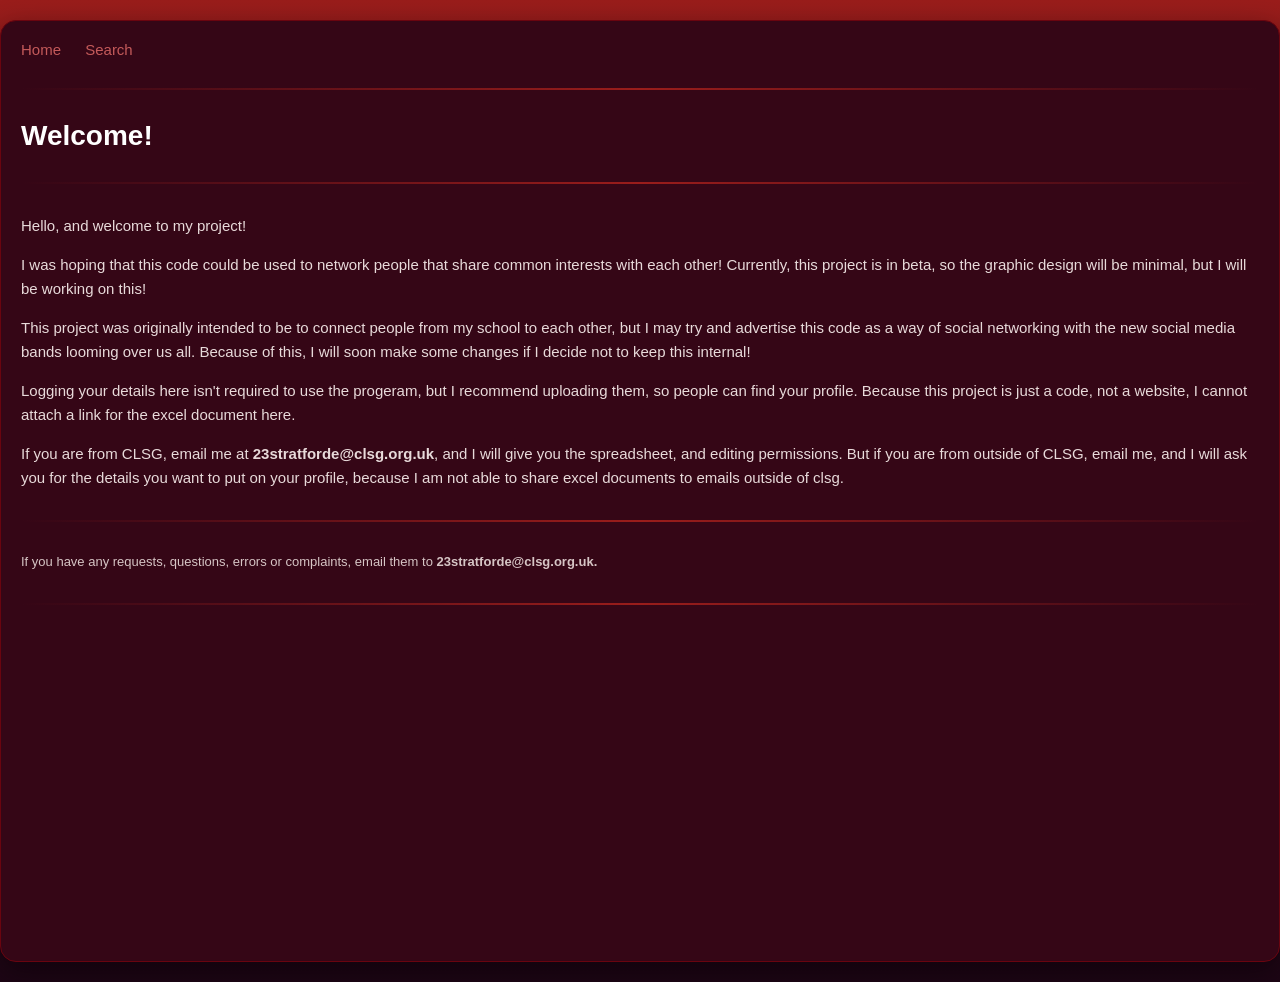
<file: index.html>
<head>
<title>online connection code</title>
<link href="style.css" rel="stylesheet" type="text/css" />
<style>
div {
  width: 100%;
  // max-width: 425px;
}

.divider {
  // max-width: 425px;
  margin-left: 0;
}

div.a {
  word-wrap: normal;
}

</style>
</head>

<body>
<nav>
  <a href="index.html">Home</a>
  <a href="search.html">Search</a>
  <hr class="divider" style="clear:both;">
</nav>

<p></p>

  <h1>Welcome!</h1>
  <hr class="divider" style="clear:both;">
  <p>Hello, and welcome to my project!</p>
<div class="a"> I was hoping that this code could be used to network people that share common interests with each other! Currently, this project is in beta, so the graphic design will be minimal, but I will be working on this!</div>
<p></p>
<div class="a">This project was originally intended to be to connect people from my school to each other, but I may try and advertise this code as a way of social networking with the new social media bands looming over us all. Because of this, I will soon make some changes if I decide not to keep this internal!
<p></p>
</div>
<div class="a">Logging your details here isn't required to use the progeram, but I recommend uploading them, so people can find your profile. Because this project is just a code, not a website, I cannot attach a link for the excel document here.</div>
<p></p>
<div class="a">If you are from CLSG, email me at <b> 23stratforde@clsg.org.uk</b>, and I will give you the spreadsheet, and editing permissions. But if you are from outside of CLSG, email me, and I will ask you for the details you want to put on your profile, because I am not able to share excel documents to emails outside of clsg.</div>
<hr class="divider" style="clear:both;">

<div class="a"><sub>If you have any requests, questions, errors or complaints, email them to <b>23stratforde@clsg.org.uk.</b></sub></div>
<hr class="divider" style="clear:both;">

</body>
</file>
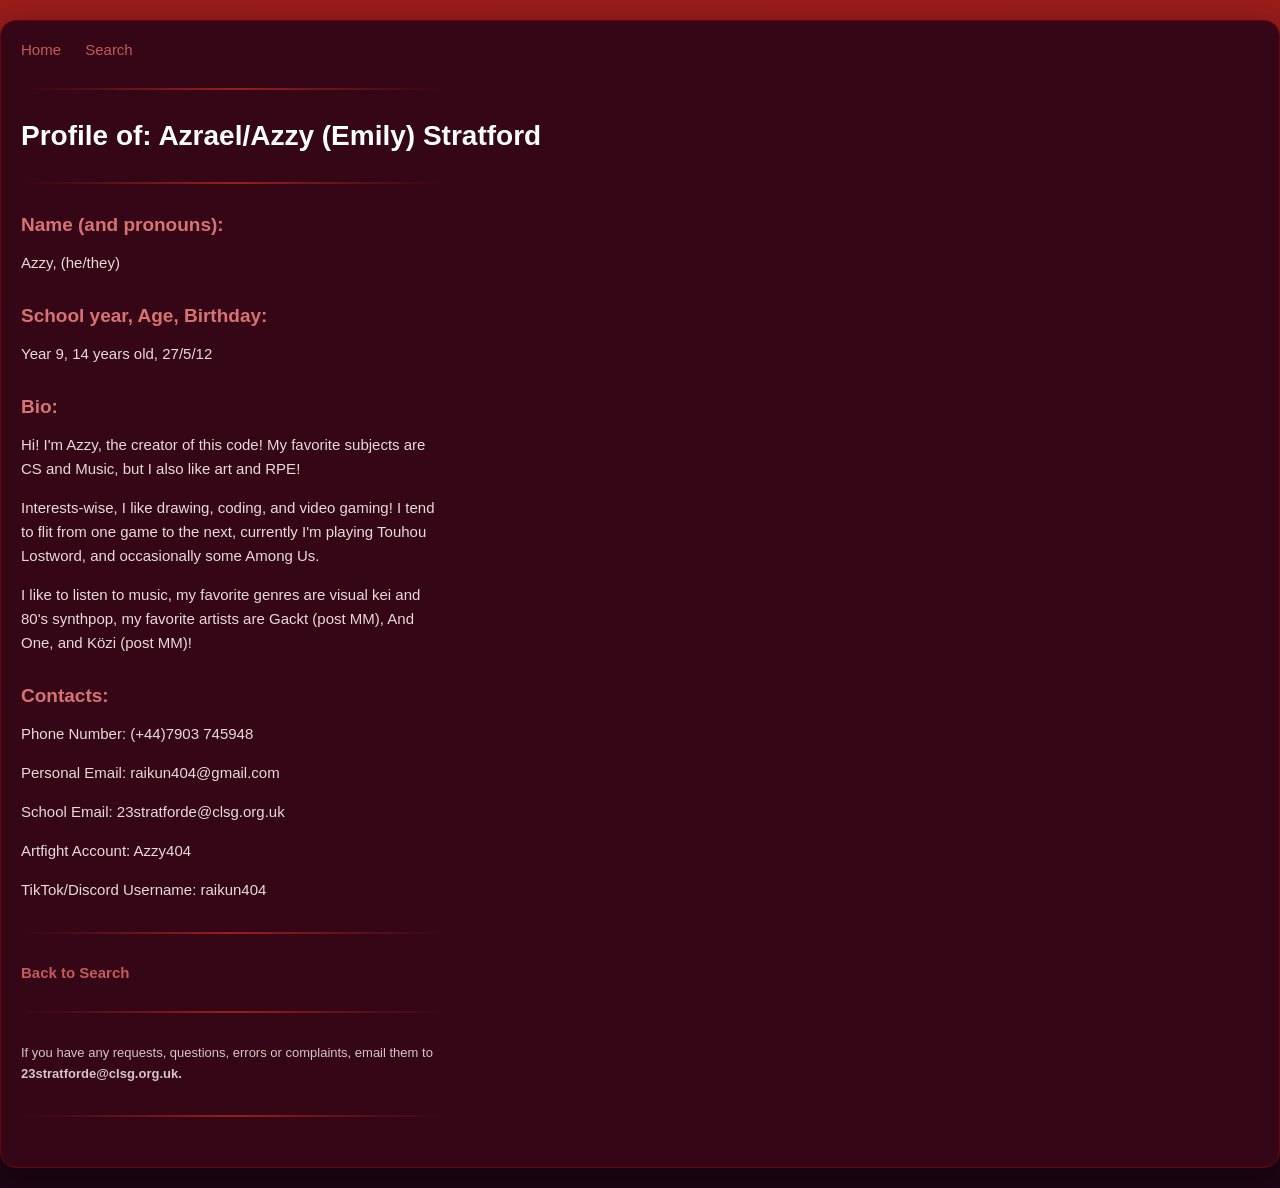
<file: azzy.html>
<head>
<title>online connection code</title>
<link href="style.css" rel="stylesheet" type="text/css" />
<style>
div {
  width: 100%;
  max-width: 425px;
}

div.a {
  word-wrap: normal;
}

.divider {
  width: 425px;
  margin-left: 0;
}
</style>
</head>


<body>
<nav>
  <a href="index.html">Home</a>
  <a href="search.html">Search</a>
  <hr class="divider" style="clear:both;">
</nav>
<p></p>
<h1>Profile of: Azrael/Azzy (Emily) Stratford</h1>
<hr class="divider" style="clear:both;">
<p></p>
<h2>Name (and pronouns):</h2> 
<p>Azzy, (he/they)</p>
<h2>School year, Age, Birthday:</h2>
<p>Year 9, 14 years old, 27/5/12</p>
<h2>Bio:</h2>
<div class="a">Hi! I'm Azzy, the creator of this code! My favorite subjects are CS and Music, but I also like art and RPE!</div> 
<p></p>
<div class="a">Interests-wise, I like drawing, coding, and video gaming! I tend to flit from one game to the next, currently I'm playing Touhou Lostword, and occasionally some Among Us.</div>
<p></p>
<div class="a">I like to listen to music, my favorite genres are visual kei and 80's synthpop, my favorite artists are Gackt (post MM), And One, and Közi (post MM)!</div>
<p></p>
<h2>Contacts:</h2>
<p>Phone Number: (+44)7903 745948</p>
<p>Personal Email: raikun404@gmail.com</p>
<p>School Email: 23stratforde@clsg.org.uk</p>
<p>Artfight Account: Azzy404</p>
<p>TikTok/Discord Username: raikun404</p>

<hr class="divider" style="clear:both;">
<a href="search.html"><b>Back to Search</b></a>
<hr class="divider" style="clear:both;">
<div class="a"><sub>If you have any requests, questions, errors or complaints, email them to <b>23stratforde@clsg.org.uk.</b></sub></div>
<hr class="divider" style="clear:both;">
</body>
</file>
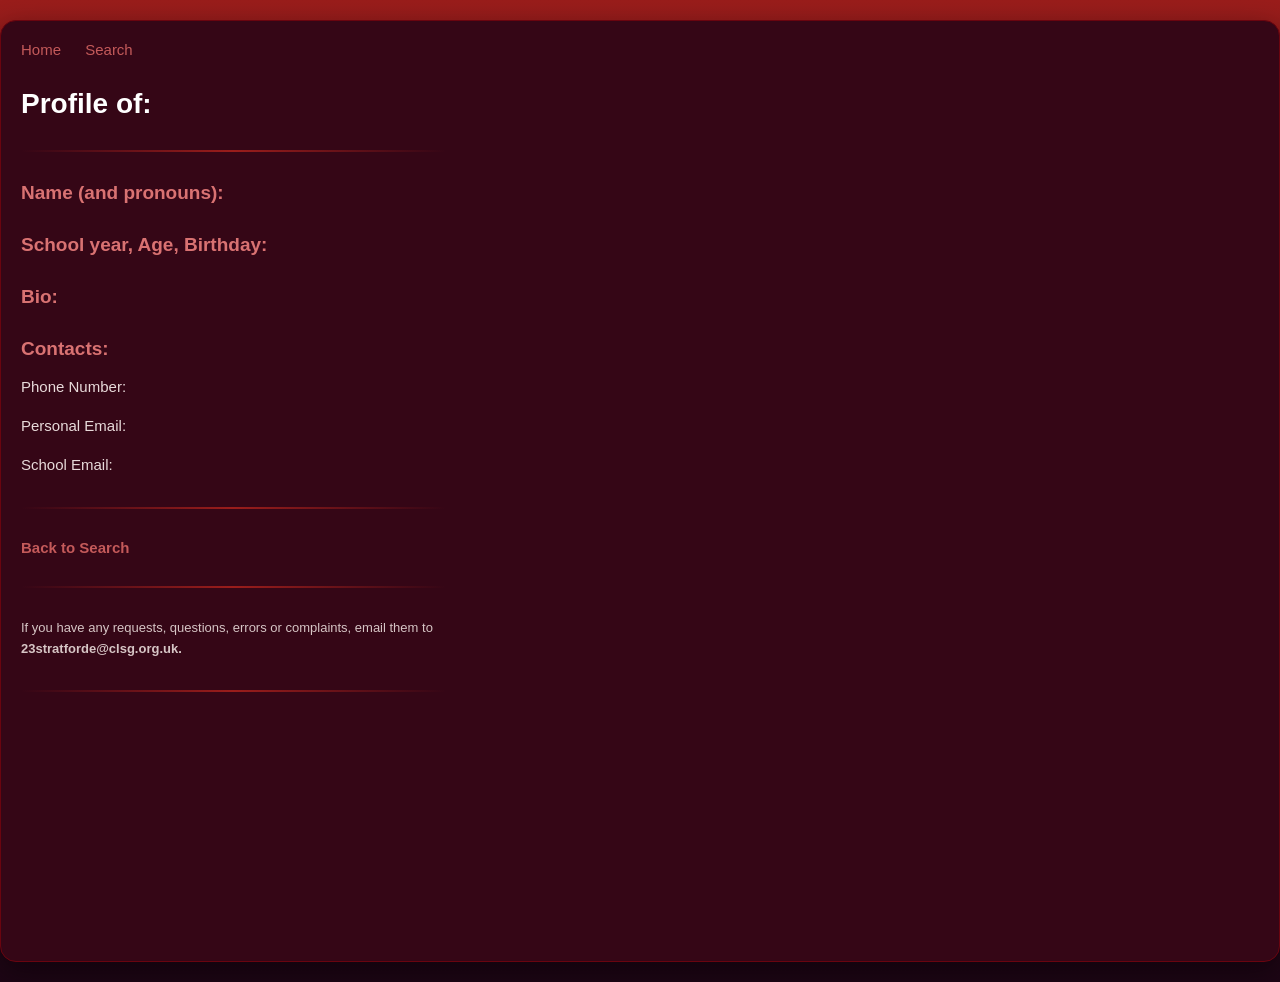
<file: basic.html>
<head>
<title>online connection code</title>
<link href="style.css" rel="stylesheet" type="text/css" />
<style>
div {
  width: 100%;
  max-width: 425px;
}

div.a {
  word-wrap: normal;
}

.divider {
  width: 425px;
  margin-left: 0;
}
</style>
</head>


<body>
<nav>
  <a href="index.html">Home</a>
  <a href="search.html">Search</a>
</nav>
<p></p>
<h1>Profile of: </h1>
<hr class="divider" style="clear:both;">
<p></p>
<h2>Name (and pronouns):</h2> 
<p></p>
<h2>School year, Age, Birthday:</h2>
<p></p>
<h2>Bio:</h2>
<div class="a"></div> 
<p></p>

<p></p>
<h2>Contacts:</h2>
<p>Phone Number:</p>
<p>Personal Email: </p>
<p>School Email: </p>

<hr class="divider" style="clear:both;">
<a href="search.html"><b>Back to Search</b></a>
<hr class="divider" style="clear:both;">
<div class="a"><sub>If you have any requests, questions, errors or complaints, email them to <b>23stratforde@clsg.org.uk.</b></sub></div>
<hr class="divider" style="clear:both;">
</body>
</file>
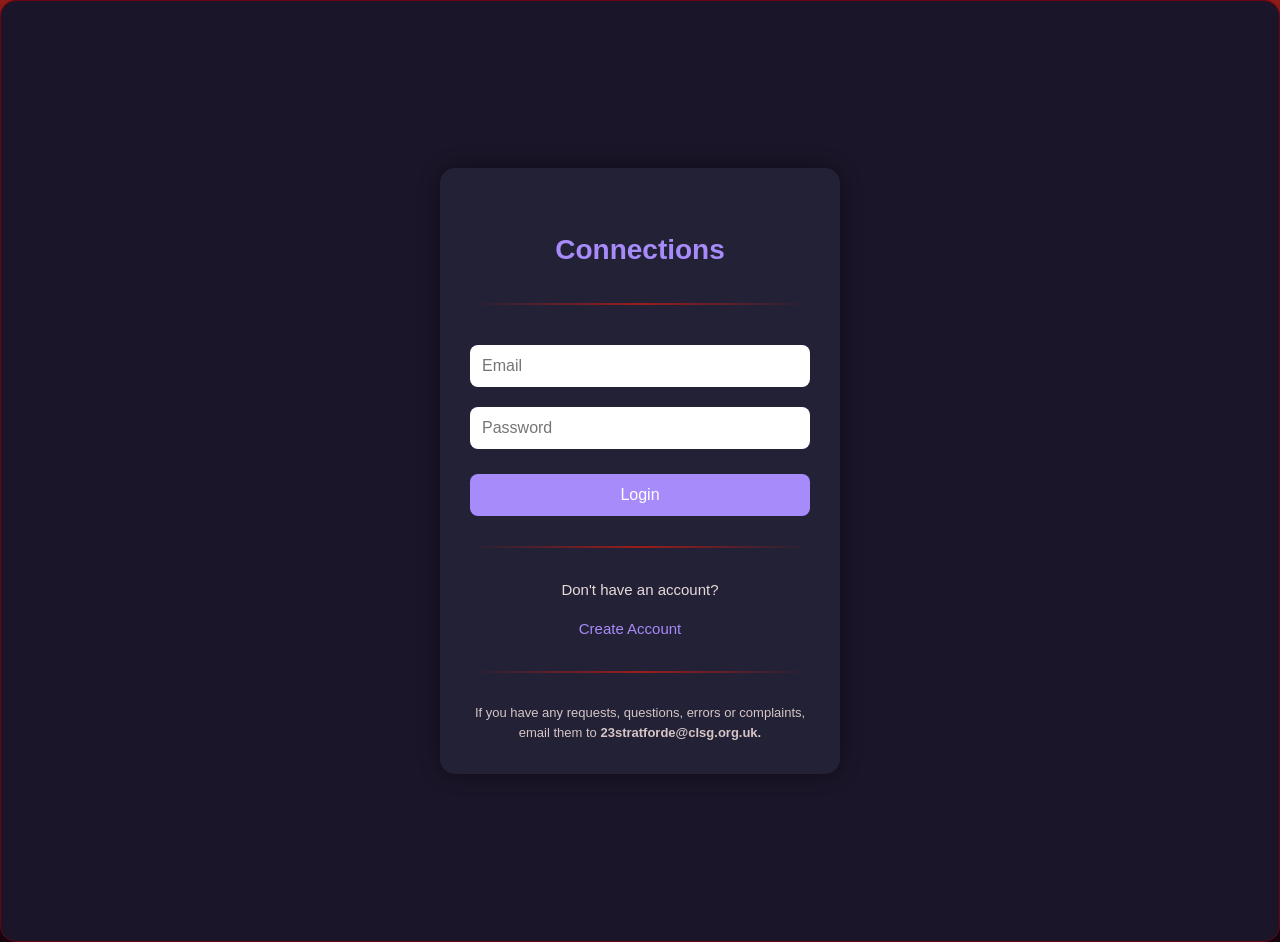
<file: login.html>
<html>
<head>
<meta charset="UTF-8">
<title>Connections - Login</title>
<link rel="stylesheet" href="style.css">
<style>
body{
    font-family:Arial,sans-serif;
    background:#1A1528;
    color:white;
    display:flex;
    justify-content:center;
    align-items:center;
    margin:0;
    min-height: 100vh;
}
.login-box{

    width:340px;
    background:#232136;
    padding:30px;
    border-radius:15px;
    text-align:center;
    box-shadow:0 0 20px rgba(0,0,0,.4);

}
h1{
    margin-bottom:25px;
    color:#A78BFA;
}
input{
    width:100%;
    box-sizing:border-box;
    padding:12px;
    margin:10px 0;
    border:none;
    border-radius:8px;
    font-size:16px;
}
button{
    width:100%;
    padding:12px;
    margin-top:15px;
    background:#A78BFA;
    color:white;
    border:none;
    border-radius:8px;
    font-size:16px;
    cursor:pointer;
    transition:.2s;
}
button:hover{
    background:#C4B5FD;
}
a{
    color:#A78BFA;
    text-decoration:none;
}
a:hover{
    color:#C4B5FD;
}
#error{
    color:#ff8080;
    margin-top:15px;
}
</style>
</head>

<body>

<div class="login-box">
<h1>Connections</h1>
<hr class="divider" style="clear:both;">

<input type="email" id="email" placeholder="Email">
<input type="password" id="password" placeholder="Password">
<button onclick="login()">Login</button>
<hr class="divider" style="clear:both;">
<p>Don't have an account?</p>
<a href="signup.html">Create Account</a>
<p id="error"></p>
<hr class="divider" style="clear:both;">
<div class="a"><sub>If you have any requests, questions, errors or complaints, email them to <b>23stratforde@clsg.org.uk.</b></sub></div>
</div>

<script>

function login(){
    const email=document.getElementById("email").value;
    const password=document.getElementById("password").value;
    if(email==="admin@example.com" && password==="password"){
        window.location.href="index.html";
    }else{

        document.getElementById("error").innerHTML="Incorrect email or password.";
    }
}
</script>
</body>
</html>
</file>
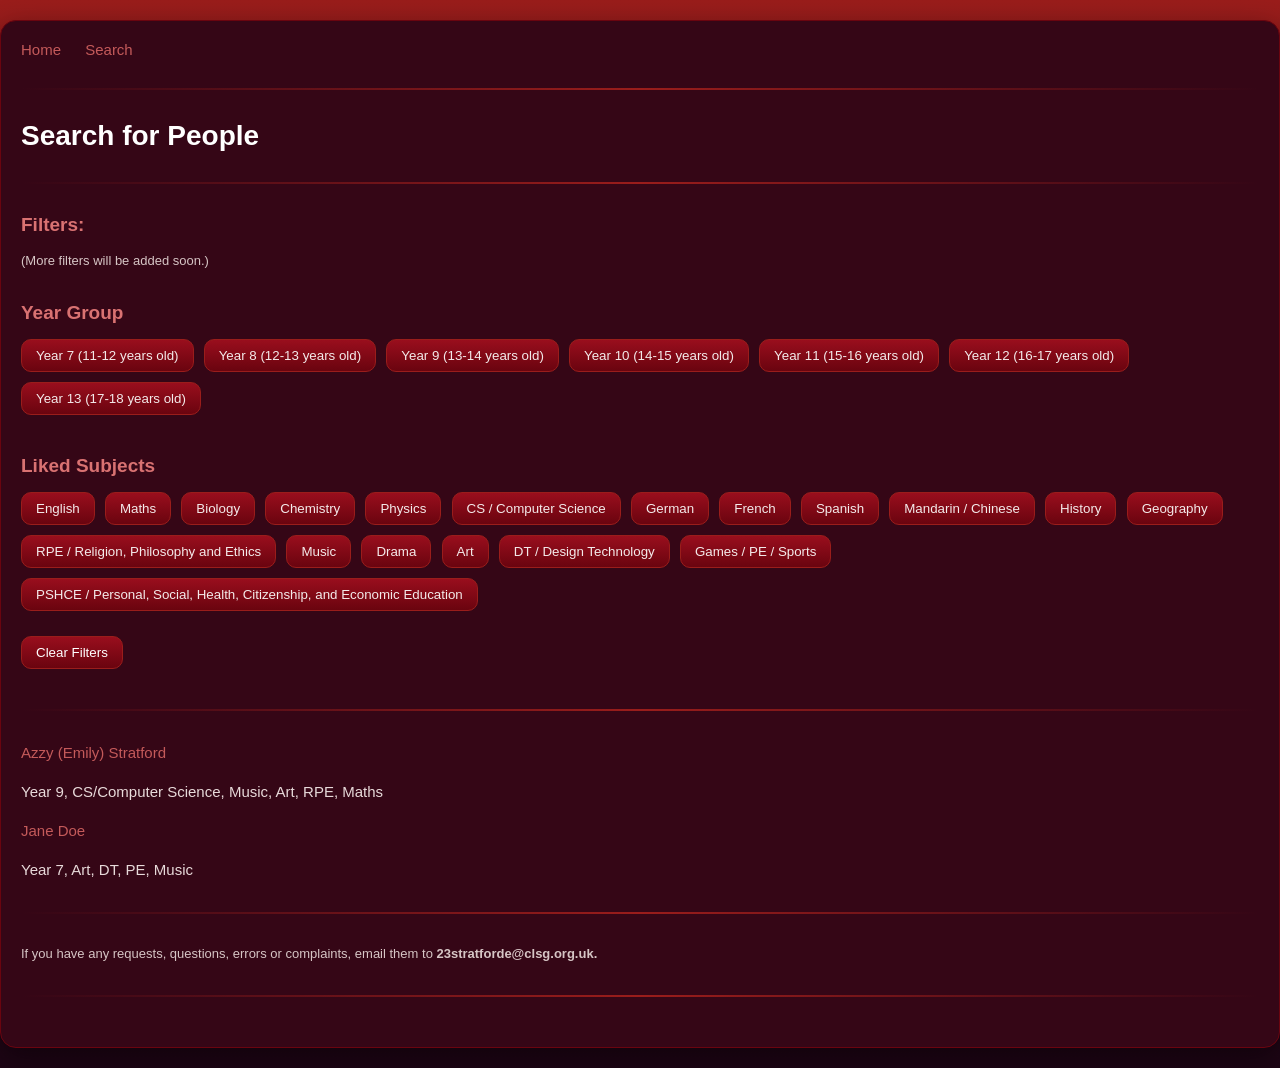
<file: search.html>
<head>
<title>online connection code</title>
<link href="style.css" rel="stylesheet" type="text/css" />
<style>
div {
  width: 100%;
  // max-width: 425px;
}

div.a {
  word-wrap: normal;
}
.divider {
  // max-width: 425px;
  margin-left: 0;
}
.gallery-container: {
   // max-width: 425px;
  margin-left: 0;
  
}
</style>
</head>

<body>

<nav>
  <a href="index.html">Home</a>
  <a href="search.html">Search</a>
  <hr class="divider" style="clear:both;">
</nav>
<p></p>
  <h1>Search for People</h1>
<hr class="divider" style="clear:both;">
  <h2>Filters:</h2>
  <p></p>
  <sub>(More filters will be added soon.)</sub>
  <p></p>

<h2>Year Group</h2>

<button class="year-btn" data-filter="seven">Year 7 (11-12 years old)</button>
<button class="year-btn" data-filter="eight">Year 8 (12-13 years old)</button>
<button class="year-btn" data-filter="nine">Year 9 (13-14 years old)</button>
<button class="year-btn" data-filter="ten">Year 10 (14-15 years old)</button>
<button class="year-btn" data-filter="eleven">Year 11 (15-16 years old)</button>
<button class="year-btn" data-filter="twelve">Year 12 (16-17 years old)</button>
<button class="year-btn" data-filter="thirteen">Year 13 (17-18 years old)</button>

<h2>Liked Subjects</h2>
<button class="subject-btn" data-filter="eng">English</button>
<button class="subject-btn" data-filter="mat">Maths</button>
<button class="subject-btn" data-filter="bio">Biology</button>
<button class="subject-btn" data-filter="che">Chemistry</button>
<button class="subject-btn" data-filter="phy">Physics</button>
<button class="subject-btn" data-filter="cs">CS / Computer Science</button>
<button class="subject-btn" data-filter="ger">German</button>
<button class="subject-btn" data-filter="fre">French</button>
<button class="subject-btn" data-filter="spa">Spanish</button>
<button class="subject-btn" data-filter="chi">Mandarin / Chinese</button>
<button class="subject-btn" data-filter="his">History</button>
<button class="subject-btn" data-filter="geo">Geography</button>
<button class="subject-btn" data-filter="rpe">RPE / Religion, Philosophy and Ethics</button>
<button class="subject-btn" data-filter="mus">Music</button>
<button class="subject-btn" data-filter="dra">Drama</button>
<button class="subject-btn" data-filter="art">Art</button>
<button class="subject-btn" data-filter="dt">DT / Design Technology</button>
<button class="subject-btn" data-filter="pe">Games / PE / Sports</button>
<button class="subject-btn" data-filter="psh">PSHCE / Personal, Social, Health, Citizenship, and Economic Education</button>
<p></p>

<button id="clearFilters">Clear Filters</button>
<hr class="divider" style="clear:both;">
   
<div class="gallery-item azzy nine cs mus art rpe mat">
    <a href="azzy.html">Azzy (Emily) Stratford</a>
    <p>Year 9, CS/Computer Science, Music, Art, RPE, Maths</p>
</div>

<div class="gallery-item default seven art dt pe mus">
    <a href="basic.html">Jane Doe</a>
    <p>Year 7, Art, DT, PE, Music</p>
</div>


<p> </p>
<p> </p>
<hr class="divider" style="clear:both;">

<div class="a"><sub>If you have any requests, questions, errors or complaints, email them to <b>23stratforde@clsg.org.uk.</b></sub></div>
<hr class="divider" style="clear:both;">
<script src="main.js"></script>
</body>
</file>
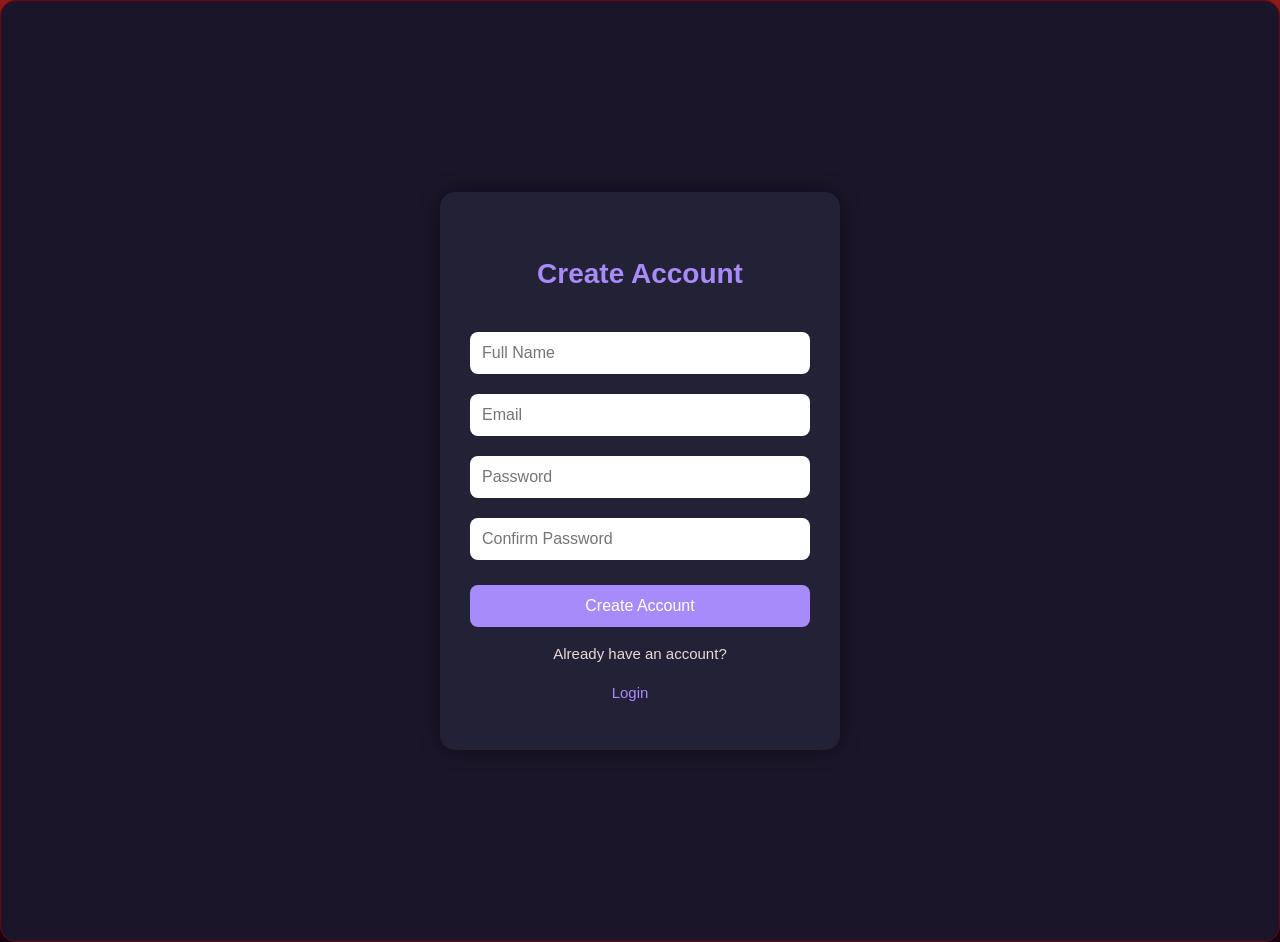
<file: signup.html>
<html>
<head>
<meta charset="UTF-8">
<title>Connections - Create Account</title>
<link rel="stylesheet" href="style.css">
<style>
body{
    font-family:Arial,sans-serif;
    background:#1A1528;
    color:white;
    display:flex;
    justify-content:center;
    align-items:center;
    height:100vh;
    margin:0;
}

.signup-box{

    width:340px;
    background:#232136;
    padding:30px;
    border-radius:15px;
    text-align:center;
    box-shadow:0 0 20px rgba(0,0,0,.4);
}
h1{
    color:#A78BFA;
    margin-bottom:25px;
}
input{
    width:100%;
    box-sizing:border-box;
    padding:12px;
    margin:10px 0;
    border:none;
    border-radius:8px;
    font-size:16px;
}
button{
    width:100%;
    padding:12px;
    margin-top:15px;
    background:#A78BFA;
    color:white;
    border:none;
    border-radius:8px;
    font-size:16px;
    cursor:pointer;
    transition:.2s;
}
button:hover{
    background:#C4B5FD;
}
a{
    color:#A78BFA;
    text-decoration:none;
}
a:hover{
    color:#C4B5FD;
}
#message{
    margin-top:15px;
    color:#90EE90;
}
</style>
</head>

<body>

<div class="signup-box">
<h1>Create Account</h1>

<input type="text" id="name" placeholder="Full Name">
<input type="email" id="email" placeholder="Email">
<input type="password" id="password" placeholder="Password">
<input type="password" id="confirm" placeholder="Confirm Password">
<button onclick="signup()">Create Account</button>

<p>Already have an account?</p>
<a href="login.html">Login</a>
<p id="message"></p>
</div>

<script>
function signup(){
    const password=document.getElementById("password").value;
    const confirm=document.getElementById("confirm").value;
    
    if(password!==confirm){
        document.getElementById("message").style.color="#ff8080";
        document.getElementById("message").innerHTML="Passwords do not match.";
        return;
    }

    document.getElementById("message").style.color="#90EE90";
    document.getElementById("message").innerHTML="Account created! (Placeholder)";
}

</script>
</body>
</html>
</file>
<file: style.css>
/*
a {
  margin-right: 20px;
  color: #A78BFA;
  text-decoration: none;
  transition: 0.2s;
}
a:hover {
  color: #C4B5FD;
}

html {
  min-height: 100%;
  background: linear-gradient(
    180deg,
    #1A1528 0%,
    #161320 50%,
    #0F111A 100%
  );
}
body {
  margin: 20px auto;
  padding: 20px;
  background: #232136;
  color: #F3F4F6;
  font-family: "Segoe UI", Arial, sans-serif;
  font-size: 15px;
  border: 1px solid #40395F;
  border-radius: 16px;
  box-shadow: 0 10px 30px rgba(0,0,0,0.35);
}
h1 {
  font-size: 28px;
  color: white;
  margin: 30px 0;
}
h2 {
  font-size: 19px;
  color: #C4B5FD;
  margin: 30px 0 15px;
}
p,
div{
  color: #CFCFEA;
  font-size: 15px;
  line-height: 1.6;
}
sub{
  color: #CFCFEA;
  font-size: 13px;
  line-height: 1.6;
}
hr {
  border: none;
  height: 2px;
  margin: 30px 0;
  background: linear-gradient(
    to right,
    transparent,
    #8B5CF6,
    transparent
  );

  
}
.gallery-container {
  max-width: 400px;
}
.year-btn,
.subject-btn,
#clearFilters {
  background: linear-gradient(
    180deg,
    #302B4A,
    #242036
  );
  color: #D6D3E8;
  border: 1px solid #4B456A;
  border-radius: 10px;
  padding: 8px 14px;
  margin: 0 6px 10px 0;
  display: inline-block;
  cursor: pointer;
  transition: all 0.2s ease;
}
.year-btn:hover,
.subject-btn:hover,
#clearFilters:hover {
  background: linear-gradient(
    180deg,
    #8B5CF6,
    #6D28D9
  );
  color: white;
  transform: translateY(-2px);
  box-shadow: 0 6px 18px rgba(139,92,246,0.35);
}
.year-btn.active,
.subject-btn.active {

  background: linear-gradient(
    180deg,
    #9D74FF,
    #6D28D9
  );
  color: white;
  border: 1px solid #B89CFF;
  box-shadow: 0 0 15px rgba(139,92,246,0.5);
}
#clearFilters {
  background: linear-gradient(
    180deg,
    #5B21B6,
    #4C1D95
  );
  color: white;
}
.hidden {
  display: none;
}
*/
a {
  margin-right: 20px;
  color: #C45A5A;
  text-decoration: none;
  transition: 0.2s;
}

a:hover {
  color: #E17B7B;
}

html {
  min-height: 100%;
  background: linear-gradient(
    180deg,
    #9A1D1B 0%,
    #550816 45%,
    #1D0515 100%
  );
}

body {
  min-height: 100vh;
  margin: 20px auto;
  padding: 20px;
  background: #350616;
  color: #F6F2F2;
  font-family: "Segoe UI", Arial, sans-serif;
  font-size: 15px;
  border: 1px solid #6A040F;
  border-radius: 16px;
  box-shadow: 0 10px 30px rgba(0,0,0,0.45);
}

h1 {
  font-size: 28px;
  color: white;
  margin: 30px 0;
}

h2 {
  font-size: 19px;
  color: #D97272;
  margin: 30px 0 15px;
}

p,
div {
  color: #E8DADA;
  font-size: 15px;
  line-height: 1.6;
}

sub {
  color: #D6C5C5;
  font-size: 13px;
  line-height: 1.6;
}

hr {
  border: none;
  height: 2px;
  margin: 30px 0;
  background: linear-gradient(
    to right,
    transparent,
    #9A1D1B,
    transparent
  );
}

.gallery-container {
  max-width: 400px;
}

.year-btn,
.subject-btn,
#clearFilters {
  background: linear-gradient(
    180deg,
    #990e1d,
    #6A040F
  );
  color: #F4EAEA;
  border: 1px solid #9A1D1B;
  border-radius: 10px;
  padding: 8px 14px;
  margin: 0 6px 10px 0;
  display: inline-block;
  cursor: pointer;
  transition: all 0.2s ease;
}

.year-btn:hover,
.subject-btn:hover,
#clearFilters:hover {
  background: linear-gradient(
    180deg,
    #9A1D1B,
    #6A040F
  );
  color: white;
  transform: translateY(-2px);
  box-shadow: 0 6px 18px rgba(154,29,27,0.4);
}

.year-btn.active,
.subject-btn.active {
  background: linear-gradient(
    180deg,
    #C23A37,
    #9A1D1B
  );
  color: white;
  border: 1px solid #D97272;
  box-shadow: 0 0 15px rgba(154,29,27,0.45);
}

#clearFilters {
  background: linear-gradient(
    180deg,
    #990e1d,
    #6A040F
  );
  color: white;
}

.hidden {
  display: none;
}

/* Scrollbar */

::-webkit-scrollbar {
  width: 10px;
}

::-webkit-scrollbar-track {
  background: #1D0515;
}

::-webkit-scrollbar-thumb {
  background: #6A040F;
  border-radius: 10px;
}

::-webkit-scrollbar-thumb:hover {
  background: #9A1D1B;
}

/* Text selection */

::selection {
  background: #9A1D1B;
  color: white;
}
</file>
